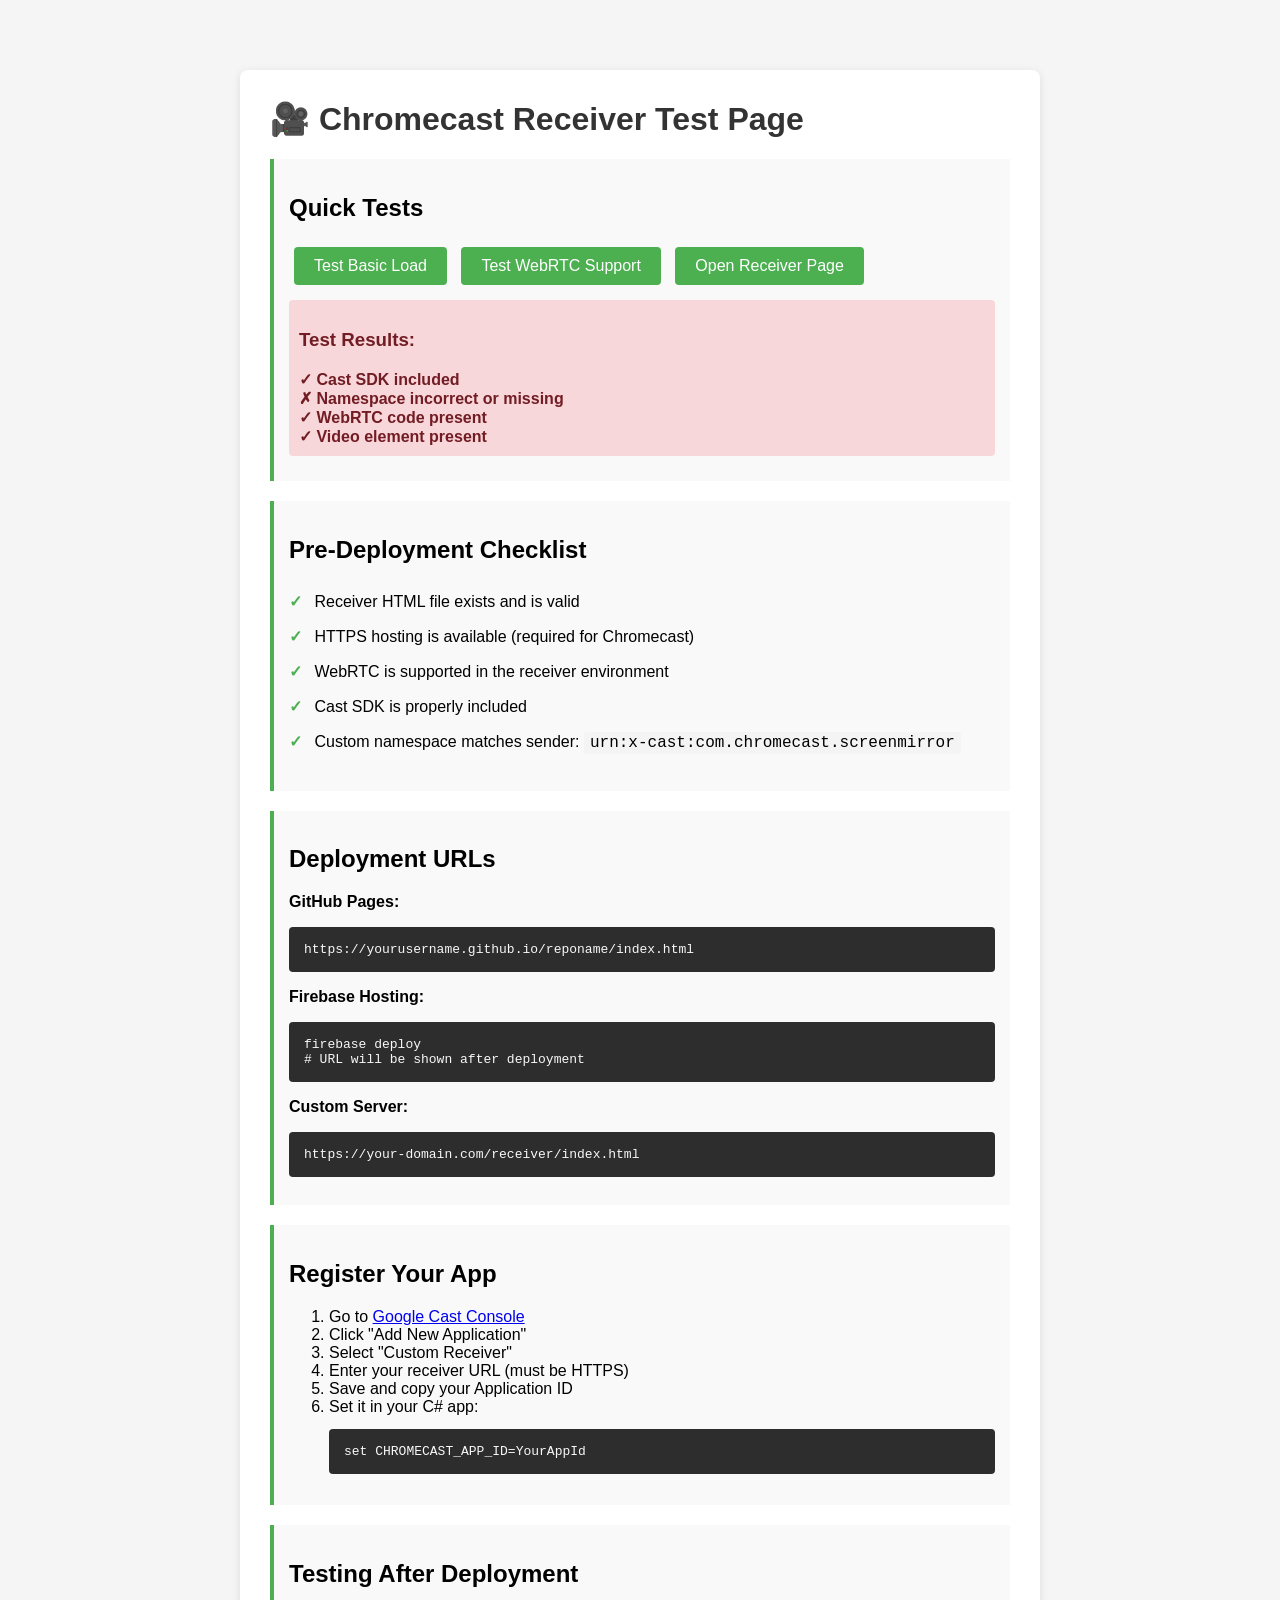
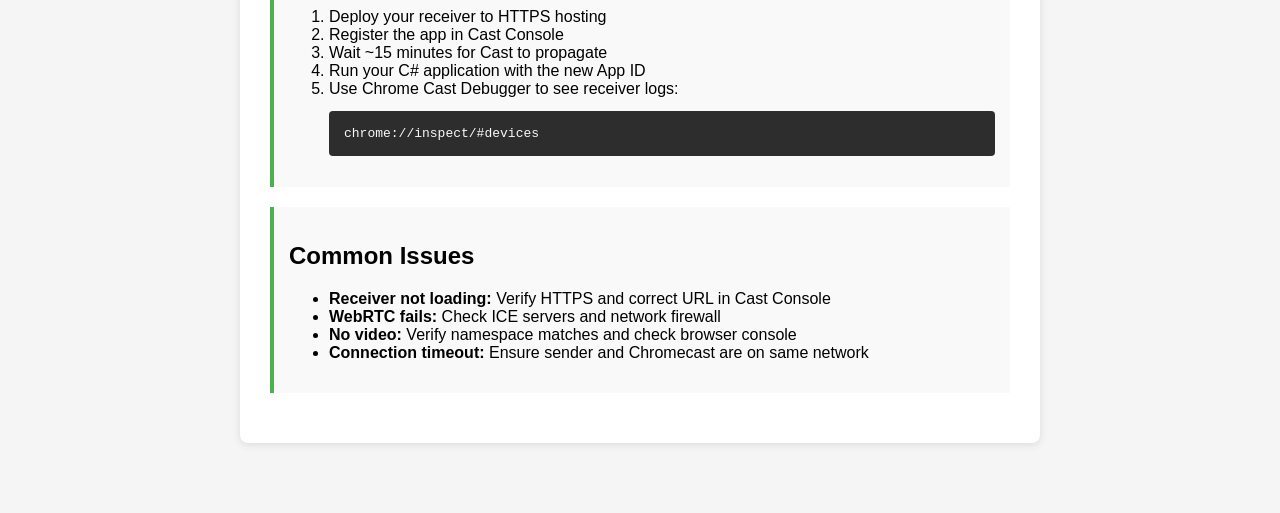
<file: test.html>
<!DOCTYPE html>
<html lang="en">
<head>
    <meta charset="UTF-8">
    <meta name="viewport" content="width=device-width, initial-scale=1.0">
    <title>Receiver Test Page</title>
    <style>
        body {
            font-family: Arial, sans-serif;
            max-width: 800px;
            margin: 50px auto;
            padding: 20px;
            background: #f5f5f5;
        }
        .container {
            background: white;
            padding: 30px;
            border-radius: 8px;
            box-shadow: 0 2px 8px rgba(0,0,0,0.1);
        }
        h1 {
            color: #333;
            margin-top: 0;
        }
        .section {
            margin: 20px 0;
            padding: 15px;
            background: #f9f9f9;
            border-left: 4px solid #4CAF50;
        }
        .status {
            padding: 10px;
            margin: 10px 0;
            border-radius: 4px;
            font-weight: bold;
        }
        .success {
            background: #d4edda;
            color: #155724;
        }
        .error {
            background: #f8d7da;
            color: #721c24;
        }
        .warning {
            background: #fff3cd;
            color: #856404;
        }
        button {
            background: #4CAF50;
            color: white;
            border: none;
            padding: 10px 20px;
            font-size: 16px;
            border-radius: 4px;
            cursor: pointer;
            margin: 5px;
        }
        button:hover {
            background: #45a049;
        }
        code {
            background: #f4f4f4;
            padding: 2px 6px;
            border-radius: 3px;
            font-family: 'Courier New', monospace;
        }
        pre {
            background: #2d2d2d;
            color: #f8f8f8;
            padding: 15px;
            border-radius: 4px;
            overflow-x: auto;
        }
        .checklist {
            list-style: none;
            padding: 0;
        }
        .checklist li {
            padding: 8px 0;
        }
        .checklist li:before {
            content: "✓ ";
            color: #4CAF50;
            font-weight: bold;
            margin-right: 8px;
        }
    </style>
</head>
<body>
    <div class="container">
        <h1>🎥 Chromecast Receiver Test Page</h1>
        
        <div class="section">
            <h2>Quick Tests</h2>
            <button onclick="testBasicLoad()">Test Basic Load</button>
            <button onclick="testWebRTC()">Test WebRTC Support</button>
            <button onclick="openReceiver()">Open Receiver Page</button>
            <div id="testResults"></div>
        </div>

        <div class="section">
            <h2>Pre-Deployment Checklist</h2>
            <ul class="checklist">
                <li>Receiver HTML file exists and is valid</li>
                <li>HTTPS hosting is available (required for Chromecast)</li>
                <li>WebRTC is supported in the receiver environment</li>
                <li>Cast SDK is properly included</li>
                <li>Custom namespace matches sender: <code>urn:x-cast:com.chromecast.screenmirror</code></li>
            </ul>
        </div>

        <div class="section">
            <h2>Deployment URLs</h2>
            <p><strong>GitHub Pages:</strong></p>
            <pre>https://yourusername.github.io/reponame/index.html</pre>
            
            <p><strong>Firebase Hosting:</strong></p>
            <pre>firebase deploy
# URL will be shown after deployment</pre>
            
            <p><strong>Custom Server:</strong></p>
            <pre>https://your-domain.com/receiver/index.html</pre>
        </div>

        <div class="section">
            <h2>Register Your App</h2>
            <ol>
                <li>Go to <a href="https://cast.google.com/publish" target="_blank">Google Cast Console</a></li>
                <li>Click "Add New Application"</li>
                <li>Select "Custom Receiver"</li>
                <li>Enter your receiver URL (must be HTTPS)</li>
                <li>Save and copy your Application ID</li>
                <li>Set it in your C# app:
                    <pre>set CHROMECAST_APP_ID=YourAppId</pre>
                </li>
            </ol>
        </div>

        <div class="section">
            <h2>Testing After Deployment</h2>
            <ol>
                <li>Deploy your receiver to HTTPS hosting</li>
                <li>Register the app in Cast Console</li>
                <li>Wait ~15 minutes for Cast to propagate</li>
                <li>Run your C# application with the new App ID</li>
                <li>Use Chrome Cast Debugger to see receiver logs:
                    <pre>chrome://inspect/#devices</pre>
                </li>
            </ol>
        </div>

        <div class="section">
            <h2>Common Issues</h2>
            <ul>
                <li><strong>Receiver not loading:</strong> Verify HTTPS and correct URL in Cast Console</li>
                <li><strong>WebRTC fails:</strong> Check ICE servers and network firewall</li>
                <li><strong>No video:</strong> Verify namespace matches and check browser console</li>
                <li><strong>Connection timeout:</strong> Ensure sender and Chromecast are on same network</li>
            </ul>
        </div>
    </div>

    <script>
        function testBasicLoad() {
            const results = document.getElementById('testResults');
            results.innerHTML = '<div class="status warning">Testing...</div>';
            
            fetch('index.html')
                .then(response => {
                    if (response.ok) {
                        return response.text();
                    }
                    throw new Error('Failed to load index.html');
                })
                .then(html => {
                    const checks = [];
                    
                    // Check for Cast SDK
                    if (html.includes('cast_receiver_framework.js')) {
                        checks.push('✓ Cast SDK included');
                    } else {
                        checks.push('✗ Cast SDK missing');
                    }
                    
                    // Check for namespace
                    if (html.includes('urn:x-cast:com.chromecast.screenmirror')) {
                        checks.push('✓ Correct namespace');
                    } else {
                        checks.push('✗ Namespace incorrect or missing');
                    }
                    
                    // Check for WebRTC
                    if (html.includes('RTCPeerConnection')) {
                        checks.push('✓ WebRTC code present');
                    } else {
                        checks.push('✗ WebRTC code missing');
                    }
                    
                    // Check for video element
                    if (html.includes('<video') || html.includes('video')) {
                        checks.push('✓ Video element present');
                    } else {
                        checks.push('✗ Video element missing');
                    }
                    
                    const allPassed = checks.every(c => c.startsWith('✓'));
                    const statusClass = allPassed ? 'success' : 'error';
                    
                    results.innerHTML = `
                        <div class="status ${statusClass}">
                            <h3>Test Results:</h3>
                            ${checks.map(c => `<div>${c}</div>`).join('')}
                        </div>
                    `;
                })
                .catch(error => {
                    results.innerHTML = `<div class="status error">Error: ${error.message}</div>`;
                });
        }

        function testWebRTC() {
            const results = document.getElementById('testResults');
            const checks = [];
            
            // Check RTCPeerConnection
            if (typeof RTCPeerConnection !== 'undefined') {
                checks.push('✓ RTCPeerConnection supported');
            } else {
                checks.push('✗ RTCPeerConnection not supported');
            }
            
            // Check getUserMedia (not needed for receiver but good to know)
            if (navigator.mediaDevices && navigator.mediaDevices.getUserMedia) {
                checks.push('✓ getUserMedia supported');
            } else {
                checks.push('⚠ getUserMedia not supported (not needed for receiver)');
            }
            
            // Check for secure context
            if (window.isSecureContext) {
                checks.push('✓ Secure context (HTTPS or localhost)');
            } else {
                checks.push('✗ Not a secure context (HTTPS required for Chromecast)');
            }
            
            const allPassed = checks.filter(c => c.startsWith('✓')).length >= 2;
            const statusClass = allPassed ? 'success' : 'error';
            
            results.innerHTML = `
                <div class="status ${statusClass}">
                    <h3>WebRTC Support:</h3>
                    ${checks.map(c => `<div>${c}</div>`).join('')}
                </div>
            `;
        }

        function openReceiver() {
            window.open('index.html', '_blank');
        }

        // Auto-run basic tests on load
        window.addEventListener('load', () => {
            setTimeout(testBasicLoad, 500);
        });
    </script>
</body>
</html>
</file>
